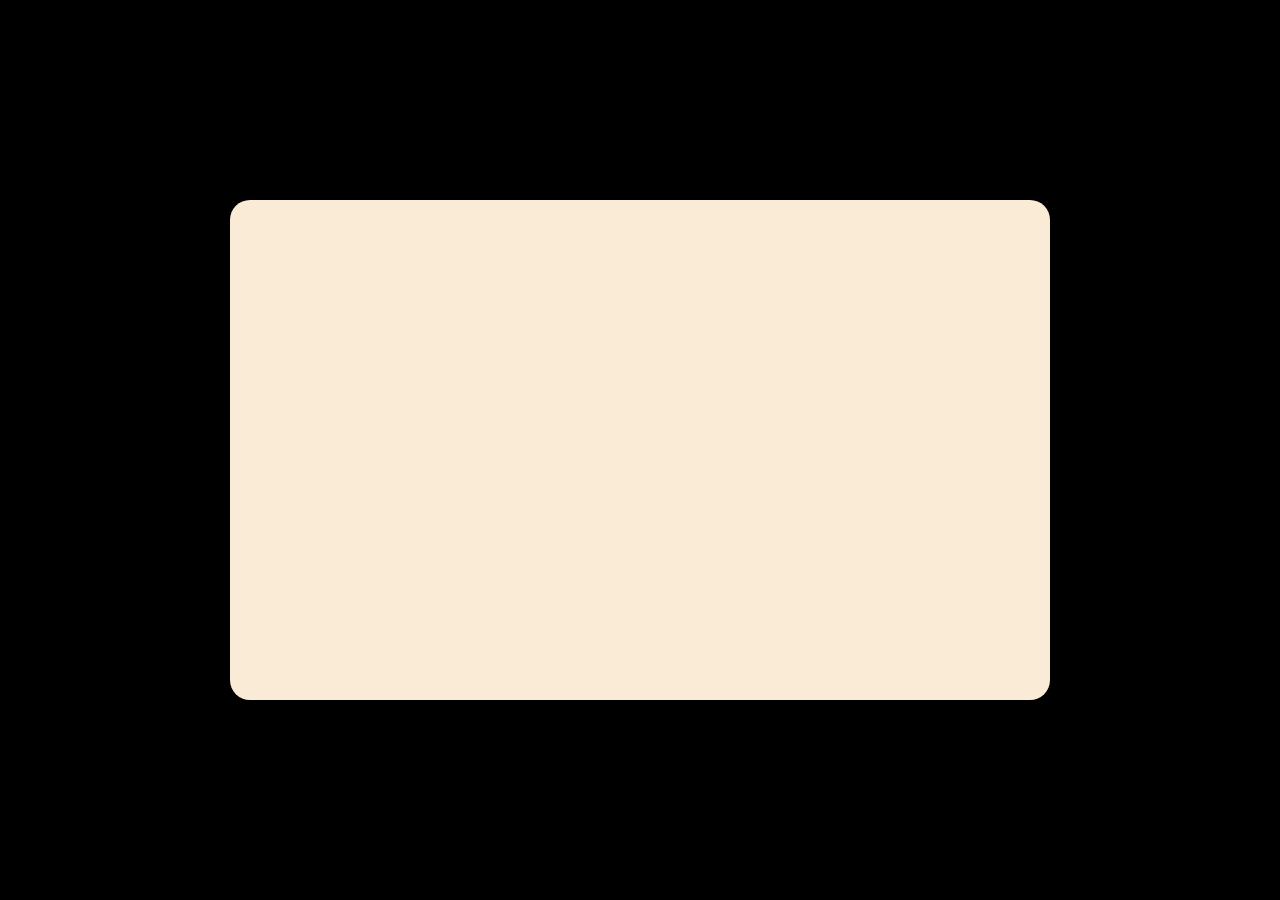
<file: Dom_Manipulation_Mini_Projects/MouseTracker-AnchorCSSConcept/index.html>
<!doctype html>
<html lang="en">
  <head>
    <meta charset="UTF-8" />
    <meta name="viewport" content="width=device-width, initial-scale=1.0" />
    <title>Document</title>
    <link rel="stylesheet" href="./styles.css" />
  </head>
  <body>
    <div class="ElementContainer">
      <div class="Element1 box"><span class="bounty">1,500,000,000</span></div>
      <div class="Element2 box"><span class="bounty">1,111,000,000</span></div>
      <div class="Element3 box"><span class="bounty">360,000,000</span></div>
      <div class="anchor"></div>
    </div>
  </body>
</html>
</file>
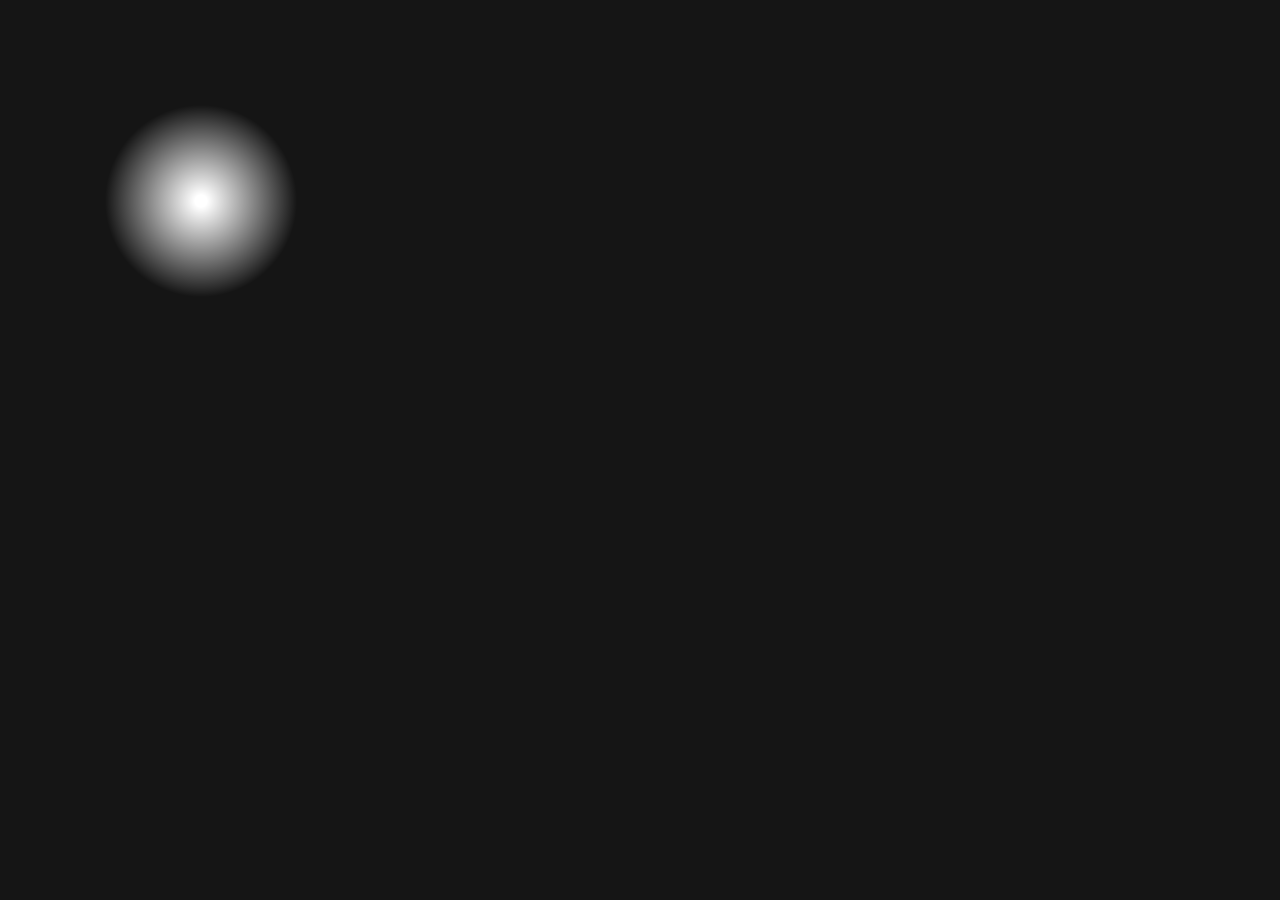
<file: Dom_Manipulation_Mini_Projects/Spotlight/index.html>
<!DOCTYPE html>
<html lang="en">
<head>
    <meta charset="UTF-8">
    <meta name="viewport" content="width=device-width, initial-scale=1.0">
    <title>Spotlight Cursor</title>
    <link rel="stylesheet" href="styles.css">
</head>
<body>
    <div id="box"></div>    
    <script src="script.js" ></script>
</body>
</html>
</file>
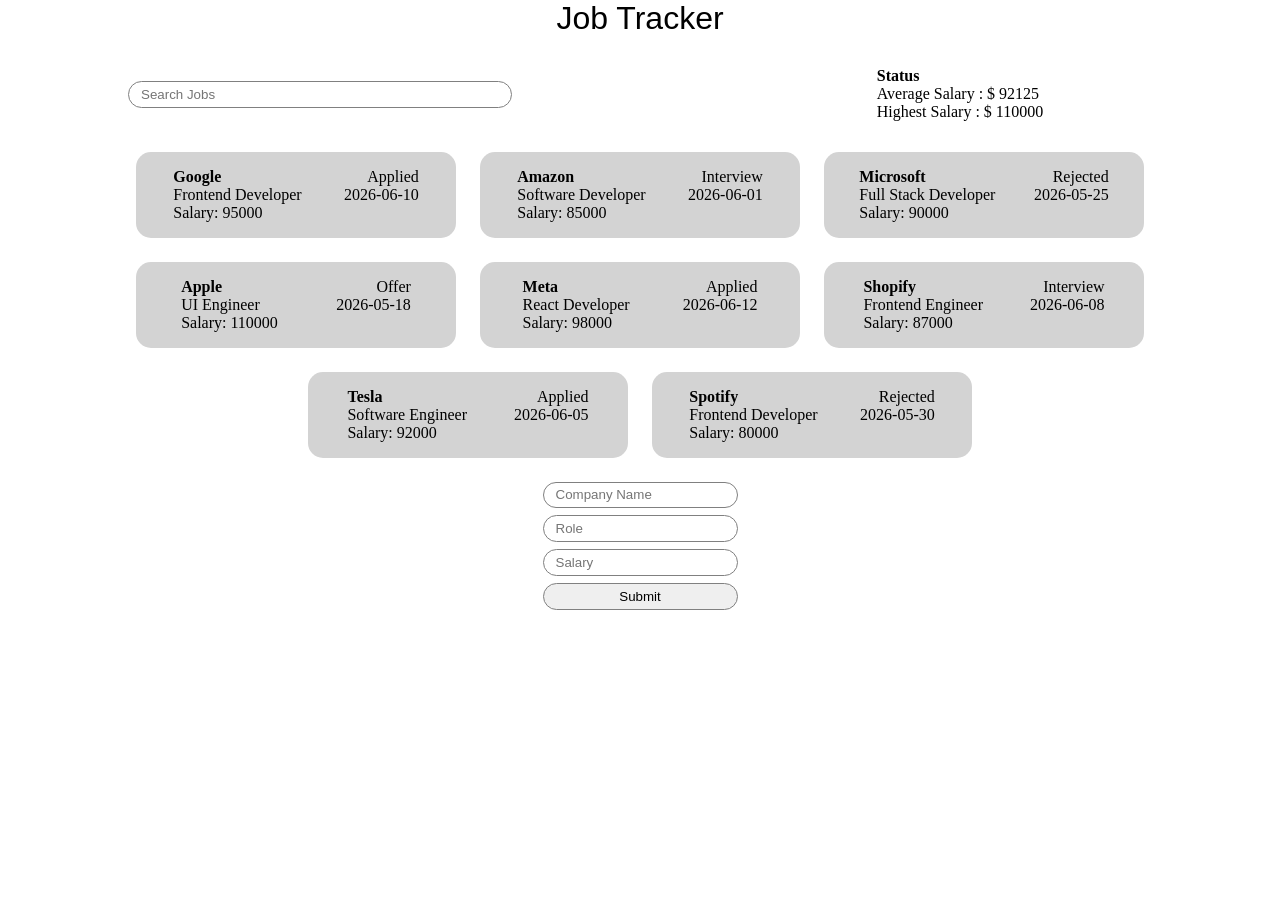
<file: IndexFiles/JobAppTrackerIndex.html>
<!doctype html>
<html lang="en">
  <head>
    <meta charset="UTF-8" />
    <meta name="viewport" content="width=device-width, initial-scale=1.0" />
    <title>JobTrackerApp</title>
    <link rel="stylesheet" href="../Stylesheets/JobAppTrackerStyles.css" />
  </head>
  <body>
    <h1 id="jobTrackingHeading">Job Tracker</h1>
    <main>
      <input type="text" id="searchBar" placeholder="Search Jobs"></input>
      <section id="stats">
        <h4>Status</h4>
        <p>Average Salary : <span>$0</span></p>
        <p>Highest Salary : <span>$0</span></p>
      </section>
      <section id="section3Wrapper">
      <div id="cardcontainer">
      </div>
      <div id="createJobCardContainer">
        <form id="createJobCardInput">
          <input type="text" placeholder="Company Name" id="companyName">
          <input type="text" placeholder="Role" id="role">
          <input type="number" placeholder="Salary" id="Salary">
          <button type="submit">Submit</button>
        </form>
      </div>
      </section>
      <script src="../Scripts/JobAppTrackerScript.js"></script>
    </main>
  </body>
</html>
</file>
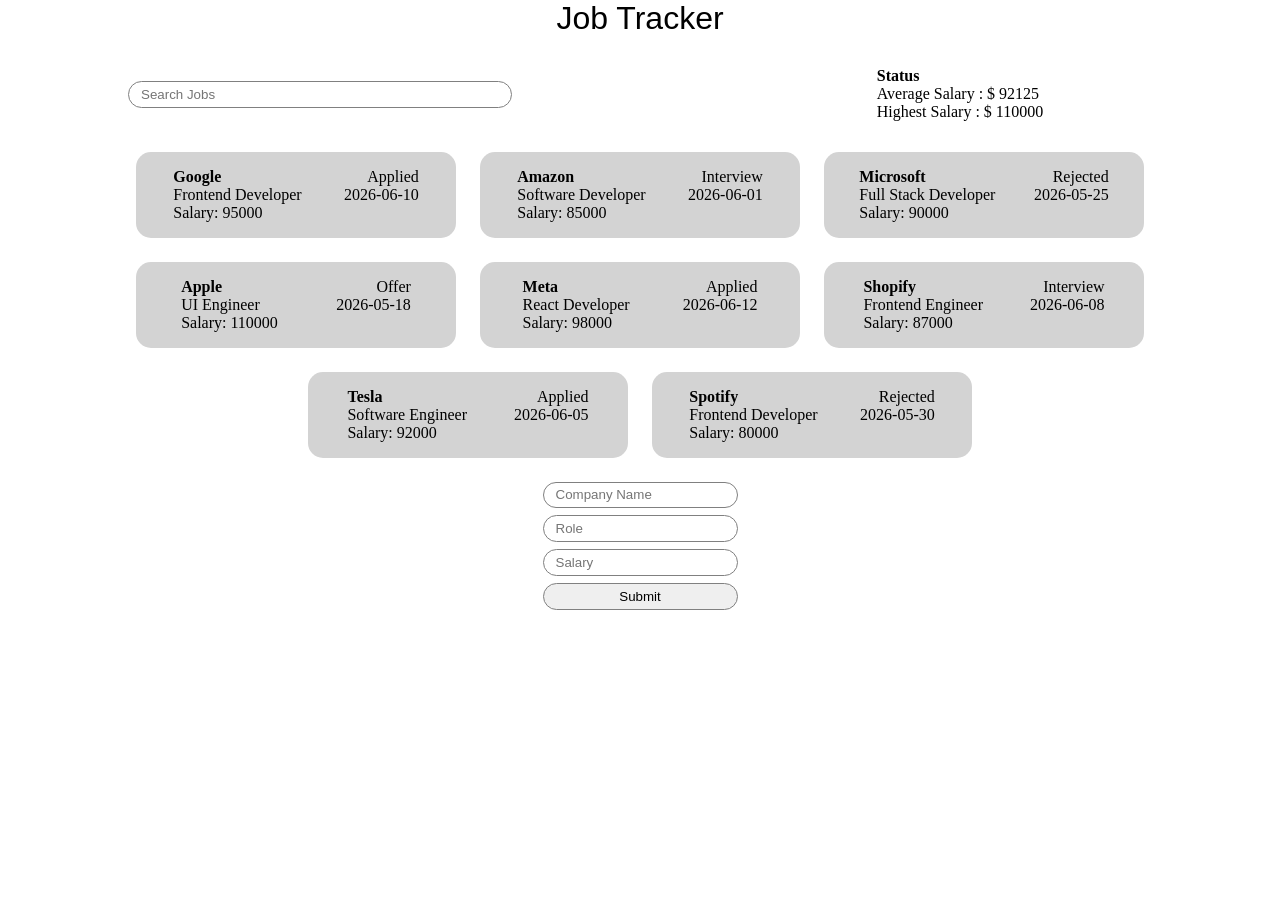
<file: Dom_Manipulation_Mini_Projects/JobTracker/JobAppTrackerIndex.html>
<!doctype html>
<html lang="en">
  <head>
    <meta charset="UTF-8" />
    <meta name="viewport" content="width=device-width, initial-scale=1.0" />
    <title>JobTrackerApp</title>
    <link rel="stylesheet" href="./JobAppTrackerStyles.css" />
  </head>
  <body>
    <h1 id="jobTrackingHeading">Job Tracker</h1>
    <main>
      <input type="text" id="searchBar" placeholder="Search Jobs"></input>
      <section id="stats">
        <h4>Status</h4>
        <p>Average Salary : <span>$0</span></p>
        <p>Highest Salary : <span>$0</span></p>
      </section>
      <section id="section3Wrapper">
      <div id="cardcontainer">
      </div>
      <div id="createJobCardContainer">
        <form id="createJobCardInput">
          <input type="text" placeholder="Company Name" id="companyName">
          <input type="text" placeholder="Role" id="role">
          <input type="number" placeholder="Salary" id="Salary">
          <button type="submit">Submit</button>
        </form>
      </div>
      </section>
      <script src="./JobAppTrackerScript.js"></script>
    </main>
  </body>
</html>
</file>
<file: Dom_Manipulation_Mini_Projects/MouseTracker-AnchorCSSConcept/styles.css>
* {
  margin: 0;
  padding: 0;
  box-sizing: border-box;
}

html,
body {
  height: 100%;
  width: 100%;
  background-color: black;
}

body {
  display: flex;
  align-items: center;
  justify-content: center;
}

.box {
  --card-width: 200px;
  --card-height: 300px;
  width: var(--card-width);
  height: var(--card-height);
  border-radius: 20px;
  z-index: 10;
  position: relative;
  background-size: cover;
  background-repeat: no-repeat;
  background-position: center;
}

.box::after {
  content: "";
  position: absolute;
  inset: 0;
  background-image: url(https://claystage.com/wp-content/uploads/one-piece-wanted-poster-template-thumb.png);
  background-position: center;
  background-size: cover;
  border-radius: 20px;
  opacity: 0;
  transition: opacity 0.15s linear;
}
.box:hover::after {
  opacity: 1;
}

.bounty {
  position: relative;
  opacity: 0;
  z-index: 2;
  transition: opacity 0.2s linear;
}

.box:hover .bounty {
  opacity: 1;
}

.ElementContainer {
  display: flex;
  padding: 100px;
  anchor-name: --some-anchor;
  gap: 10px;
}

.Element1 {
  background-image: url(https://i.pinimg.com/1200x/0d/98/b2/0d98b2916254548f2c79a57eb8768969.jpg);
  font-family:
    "Lucida Sans", "Lucida Sans Regular", "Lucida Grande",
    "Lucida Sans Unicode", Geneva, Verdana, sans-serif;
  font-weight: 400;
  font-size: x-large;
  color: black;
  display: flex;
  align-items: end;
  justify-content: center;
  padding-bottom: 50px;
}
.Element2 {
  background-image: url(https://i.pinimg.com/736x/e7/c3/0d/e7c30d9d1efae9ec2523d7cf788d5eeb.jpg);
  font-family:
    "Lucida Sans", "Lucida Sans Regular", "Lucida Grande",
    "Lucida Sans Unicode", Geneva, Verdana, sans-serif;
  font-weight: 400;
  font-size: x-large;
  color: black;
  display: flex;
  align-items: end;
  justify-content: center;
  padding-bottom: 50px;
}
.Element3 {
  background-image: url(https://i.pinimg.com/736x/ae/60/76/ae607673ca5a12fa09c795cb5abc5451.jpg);
  font-family:
    "Lucida Sans", "Lucida Sans Regular", "Lucida Grande",
    "Lucida Sans Unicode", Geneva, Verdana, sans-serif;
  font-weight: 400;
  font-size: x-large;
  color: black;
  display: flex;
  align-items: end;
  justify-content: center;
  padding-bottom: 50px;
}

.box:hover {
  anchor-name: --some-anchor;
  z-index: 0;
}

.anchor {
  background-color: antiquewhite;
  border-radius: 20px;
  position: absolute;
  top: anchor(top);
  left: anchor(left);
  bottom: anchor(bottom);
  right: anchor(right);
  pointer-events: none;
  position-anchor: --some-anchor;
  transition: all 0.2s linear;
  mix-blend-mode: difference;
}
</file>
<file: Dom_Manipulation_Mini_Projects/Spotlight/styles.css>
* {
  margin: 0;
  padding: 0;
  box-sizing: border-box;
}

html,
body {
  height: 100%;
  width: 100%;
}

/* css root variables - varibles are made inside a root tag and start with -- */
:root {
  --blue: blue;
  --x:200px;
  --y:200px;
}

body{
    background-size: cover;
    background-position: center;
    background-repeat: no-repeat;
    background-image: url(https://plus.unsplash.com/premium_photo-1673241100156-2e04fca1a4af?q=80&w=1470&auto=format&fit=crop&ixlib=rb-4.1.0&ixid=M3wxMjA3fDB8MHxwaG90by1wYWdlfHx8fGVufDB8fHx8fA%3D%3D);
}
/* Concepts linear and radial gradient */

#box {
  height: 100%;
  width: 100%;
  border: 1px solid transparent;
  /* background: linear-gradient(in hsl to right, white , red,  purple); */
  background: radial-gradient(120px at var(--x) var(--y) , transparent 5%, rgba(0, 0, 0, 0.918) 80%);
}
</file>
<file: Stylesheets/JobAppTrackerStyles.css>
* {
  margin: 0;
  padding: 0;
  box-sizing: border-box;
}

html,
body {
  height: 100%;
  width: 100%;
  text-align: center;
}

#jobTrackingHeading {
  font-family: Impact, Haettenschweiler, "Arial Narrow Bold", sans-serif;
  font-weight: 200;
}

main {
  display: grid;
  grid-template-columns: 1fr 1fr;
  grid-template-rows: 1fr 4fr;
  grid-template-areas: "section1 section2" "section3 section3";
  justify-items: center;
  align-items: center;
}

/* Search Bar */

#searchBar {
  grid-area: section1;
  width: 60%;
  max-width: 500px;
  height: 2em;
  border: 1.5px solid gray;
  border-radius: 20px;
  padding: 0 0.75rem 0 0.75rem;
}
#stats {
  grid-area: section2;
  text-align: start;
}

/* Job Cards */
/* JobCArd Parent wrapper */

#section3Wrapper {
  grid-area: section3;
  display: flex;
  flex-wrap: wrap;
  justify-content: center;
  gap: 1.5rem;
}

#cardcontainer {
  grid-area: section3;
  display: flex;
  flex-wrap: wrap;
  justify-content: center;
  gap: 1.5rem;
}

#cardDetails {
  display: flex;
  text-align: start;
  justify-content: space-around;
}
#cardDetails-right {
  text-align: end;
  flex-direction: end;
}

/* Job Form */
#createJobCardContainer {
  grid-area: section3;
}
#createJobCardInput {
  display: flex;
  flex-direction: column;
  gap: 0.45rem;
}

#createJobCardInput input {
  border-radius: 10px;
  height: 2em;
  border: 1.5px solid gray;
  border-radius: 20px;
  padding: 0 0.75rem 0 0.75rem;
}

#createJobCardInput button {
  border-radius: 10px;
  height: 2em;
  border: 1.5px solid gray;
  border-radius: 20px;
  padding: 0 0.75rem 0 0.75rem;
}
</file>
<file: Dom_Manipulation_Mini_Projects/JobTracker/JobAppTrackerStyles.css>
* {
  margin: 0;
  padding: 0;
  box-sizing: border-box;
}

html,
body {
  height: 100%;
  width: 100%;
  text-align: center;
}

#jobTrackingHeading {
  font-family: Impact, Haettenschweiler, "Arial Narrow Bold", sans-serif;
  font-weight: 200;
}

main {
  display: grid;
  grid-template-columns: 1fr 1fr;
  grid-template-rows: 1fr 4fr;
  grid-template-areas: "section1 section2" "section3 section3";
  justify-items: center;
  align-items: center;
}

/* Search Bar */

#searchBar {
  grid-area: section1;
  width: 60%;
  max-width: 500px;
  height: 2em;
  border: 1.5px solid gray;
  border-radius: 20px;
  padding: 0 0.75rem 0 0.75rem;
}
#stats {
  grid-area: section2;
  text-align: start;
}

/* Job Cards */
/* JobCArd Parent wrapper */

#section3Wrapper {
  grid-area: section3;
  display: flex;
  flex-wrap: wrap;
  justify-content: center;
  gap: 1.5rem;
}

#cardcontainer {
  grid-area: section3;
  display: flex;
  flex-wrap: wrap;
  justify-content: center;
  gap: 1.5rem;
}

#cardDetails {
  display: flex;
  text-align: start;
  justify-content: space-around;
}
#cardDetails-right {
  text-align: end;
  flex-direction: end;
}

/* Job Form */
#createJobCardContainer {
  grid-area: section3;
}
#createJobCardInput {
  display: flex;
  flex-direction: column;
  gap: 0.45rem;
}

#createJobCardInput input {
  border-radius: 10px;
  height: 2em;
  border: 1.5px solid gray;
  border-radius: 20px;
  padding: 0 0.75rem 0 0.75rem;
}

#createJobCardInput button {
  border-radius: 10px;
  height: 2em;
  border: 1.5px solid gray;
  border-radius: 20px;
  padding: 0 0.75rem 0 0.75rem;
}
</file>
